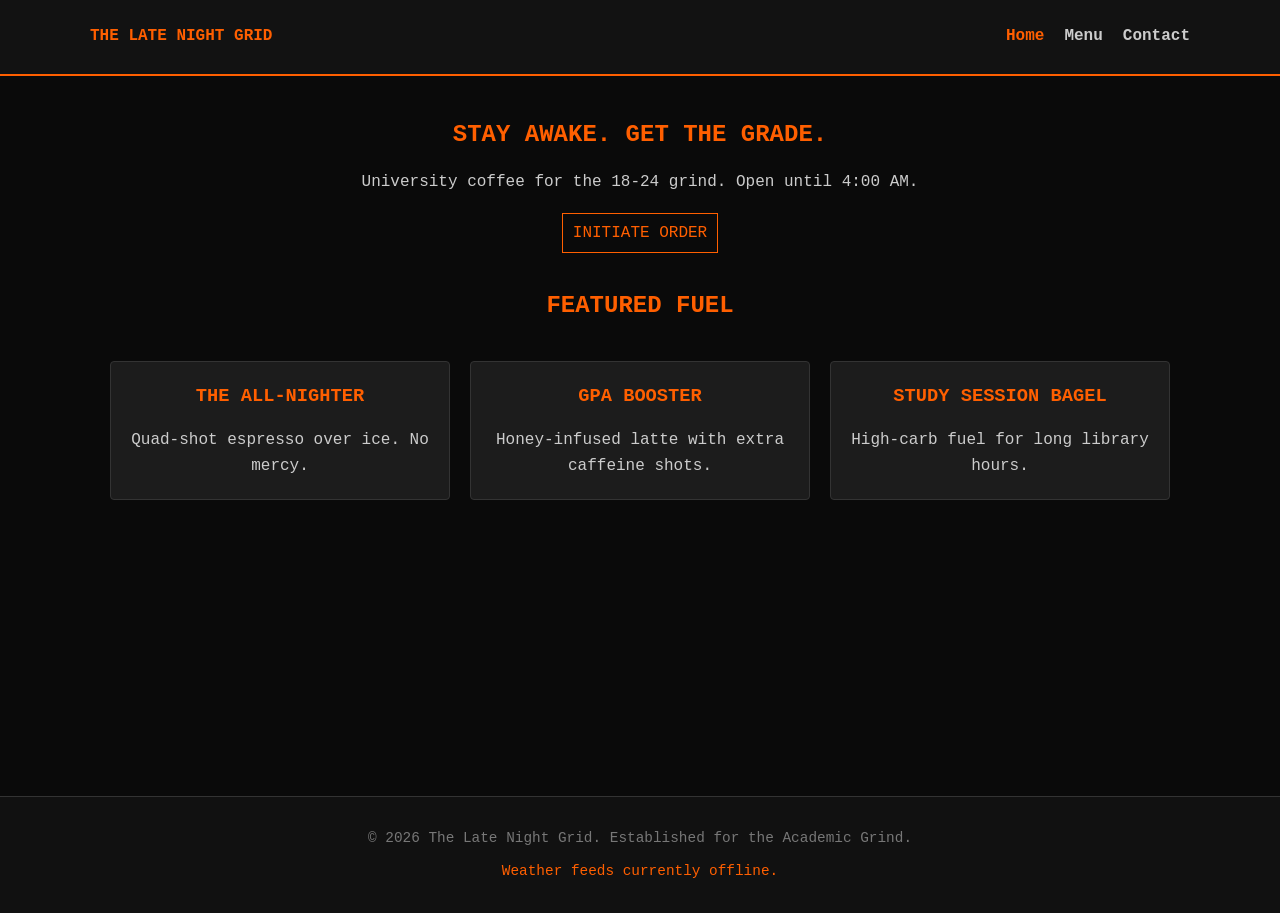
<file: index.html>
<!DOCTYPE html>
<html lang="en">
<head>
    <meta charset="UTF-8">
    <meta name="viewport" content="width=device-width, initial-scale=1.0">
    <title>Home | The Late Night Grid</title>
    <link rel="stylesheet" href="style.css">
    <script src="script.js" defer></script>
</head>
<body>
    <header>
        <nav>
            <div style="color:#ff5f00; font-weight:bold;">THE LATE NIGHT GRID</div>
            <button class="hamburger" aria-label="Menu">
                <span class="bar"></span>
                <span class="bar"></span>
                <span class="bar"></span>
            </button>
            <ul>
                <li><a href="index.html" style="color:#ff5f00;">Home</a></li>
                <li><a href="menu.html">Menu</a></li>
                <li><a href="contact.html">Contact</a></li>
            </ul>
        </nav>
    </header>

    <main>
        <section class="hero">
            <h1>Stay Awake. Get the Grade.</h1>
            <p>University coffee for the 18-24 grind. Open until 4:00 AM.</p>
            <br>
            <a href="menu.html" style="color:#ff5f00; border:1px solid #ff5f00; padding:10px; text-decoration:none;">INITIATE ORDER</a>
        </section>

        <h2 style="text-align: center;">Featured Fuel</h2>
        <div class="grid-container">
            <article class="card">
                <h3>The All-Nighter</h3>
                <p>Quad-shot espresso over ice. No mercy.</p>
            </article>
            <article class="card">
                <h3>GPA Booster</h3>
                <p>Honey-infused latte with extra caffeine shots.</p>
            </article>
            <article class="card">
                <h3>Study Session Bagel</h3>
                <p>High-carb fuel for long library hours.</p>
            </article>
        </div>
    </main>

    <button id="backToTop">↑</button>

    <footer>
        <p>&copy; 2026 The Late Night Grid. Established for the Academic Grind.</p>
        <div id="weather-widget">Loading data...</div>
    </footer>
</body>
</html>
</file>
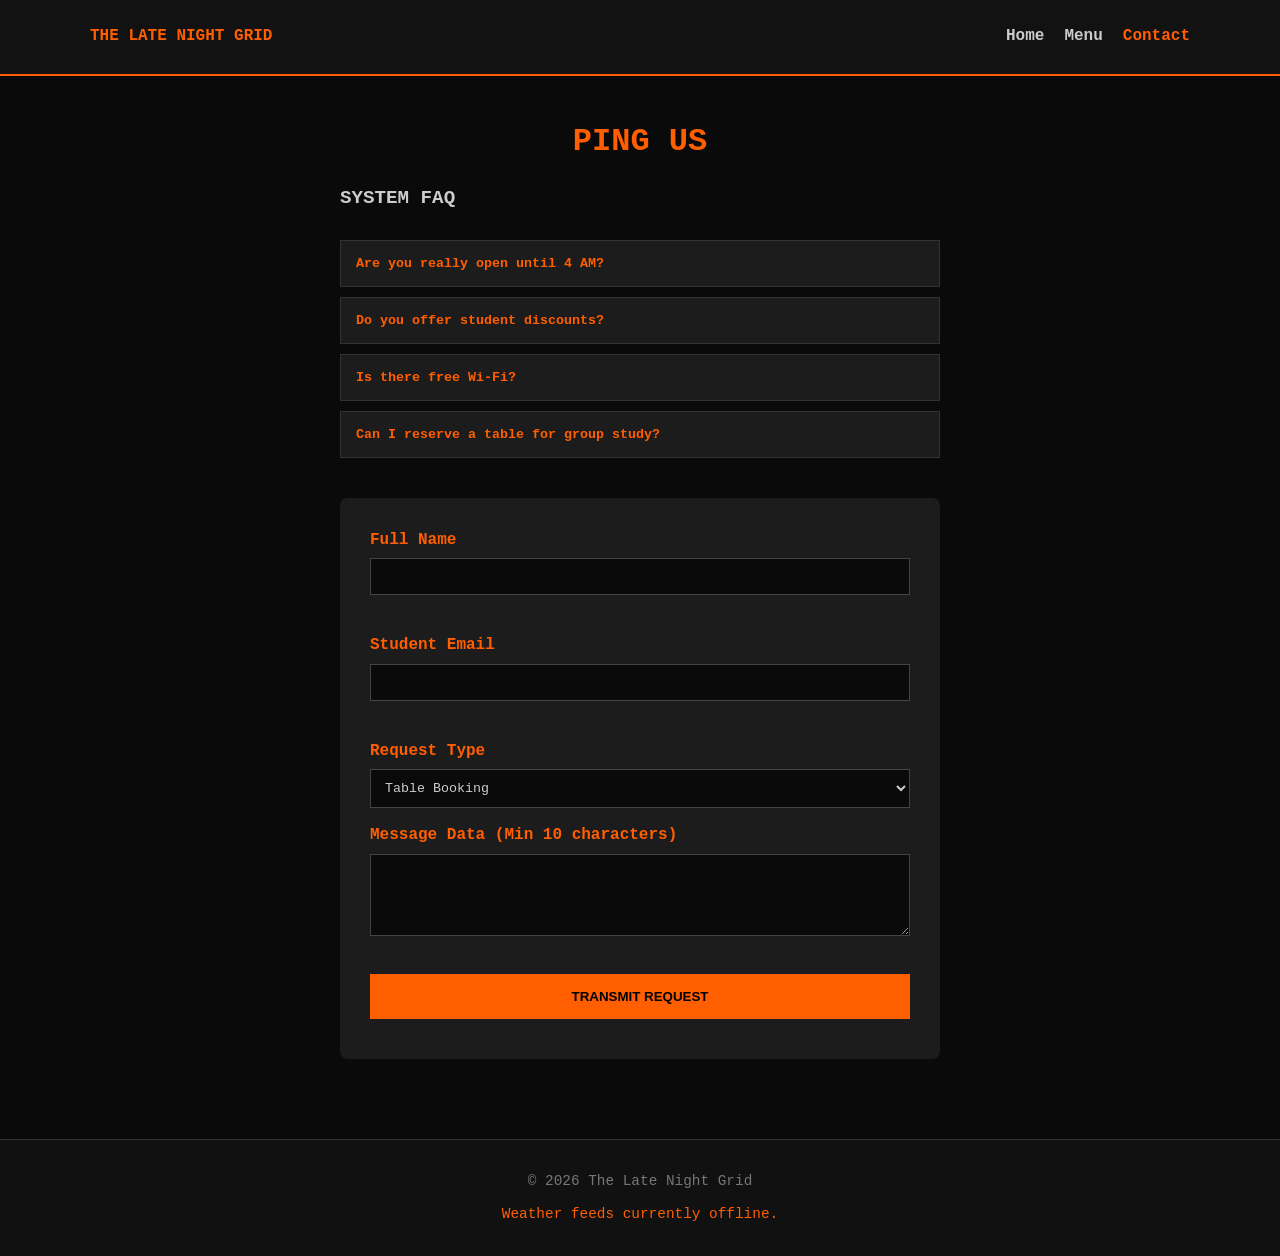
<file: contact.html>
<!DOCTYPE html>
<html lang="en">
<head>
    <meta charset="UTF-8">
    <meta name="viewport" content="width=device-width, initial-scale=1.0">
    <title>Contact | The Late Night Grid</title>
    <link rel="stylesheet" href="style.css">
    <script src="script.js" defer></script>
</head>
<body>
    <header>
        <nav>
            <div style="color:#ff5f00; font-weight:bold;">THE LATE NIGHT GRID</div>
            <button class="hamburger" aria-label="Menu">
                <span class="bar"></span>
                <span class="bar"></span>
                <span class="bar"></span>
            </button>
            <ul>
                <li><a href="index.html">Home</a></li>
                <li><a href="menu.html">Menu</a></li>
                <li><a href="contact.html" style="color:#ff5f00;">Contact</a></li>
            </ul>
        </nav>
    </header>

    <main>
        <h1 style="text-align: center;">Ping Us</h1>
        
        <!-- Feature 5: Accordion FAQ -->
        <section style="max-width: 600px; margin: 0 auto 30px auto;">
            <h2 style="font-size: 1.2rem; color:#cccccc;">System FAQ</h2>
            
            <button class="accordion-btn">Are you really open until 4 AM?</button>
            <div class="panel"><p>Yes, 7 days a week. We close from 4 AM to 6 AM for system reboots (cleaning).</p></div>
            
            <button class="accordion-btn">Do you offer student discounts?</button>
            <div class="panel"><p>Show your student ID for 10% off any caffeine source.</p></div>

            <button class="accordion-btn">Is there free Wi-Fi?</button>
            <div class="panel"><p>Gigabit fiber optic Wi-Fi is free for paying customers.</p></div>

            <button class="accordion-btn">Can I reserve a table for group study?</button>
            <div class="panel"><p>Yes, use the contact form below to book a table 24 hours in advance.</p></div>
        </section>

        <!-- Feature 2: Form Validation Setup -->
        <section class="form-section">
            <form id="contact-form" novalidate>
                <label for="name">Full Name</label>
                <input type="text" id="name" name="name">
                <span class="error-msg" id="name-error"></span>

                <label for="email">Student Email</label>
                <input type="email" id="email" name="email">
                <span class="error-msg" id="email-error"></span>

                <label for="subject">Request Type</label>
                <select id="subject" name="subject" style="margin-bottom:15px;">
                    <option value="booking">Table Booking</option>
                    <option value="feedback">Store Feedback</option>
                    <option value="other">Other</option>
                </select>

                <label for="message">Message Data (Min 10 characters)</label>
                <textarea id="message" name="message" rows="4"></textarea>
                <span class="error-msg" id="message-error"></span>

                <button type="submit">TRANSMIT REQUEST</button>
                <p id="form-success"></p>
            </form>
        </section>
    </main>

    <button id="backToTop">↑</button>

    <footer>
        <p>&copy; 2026 The Late Night Grid</p>
        <div id="weather-widget">Loading data...</div>
    </footer>
</body>
</html>
</file>
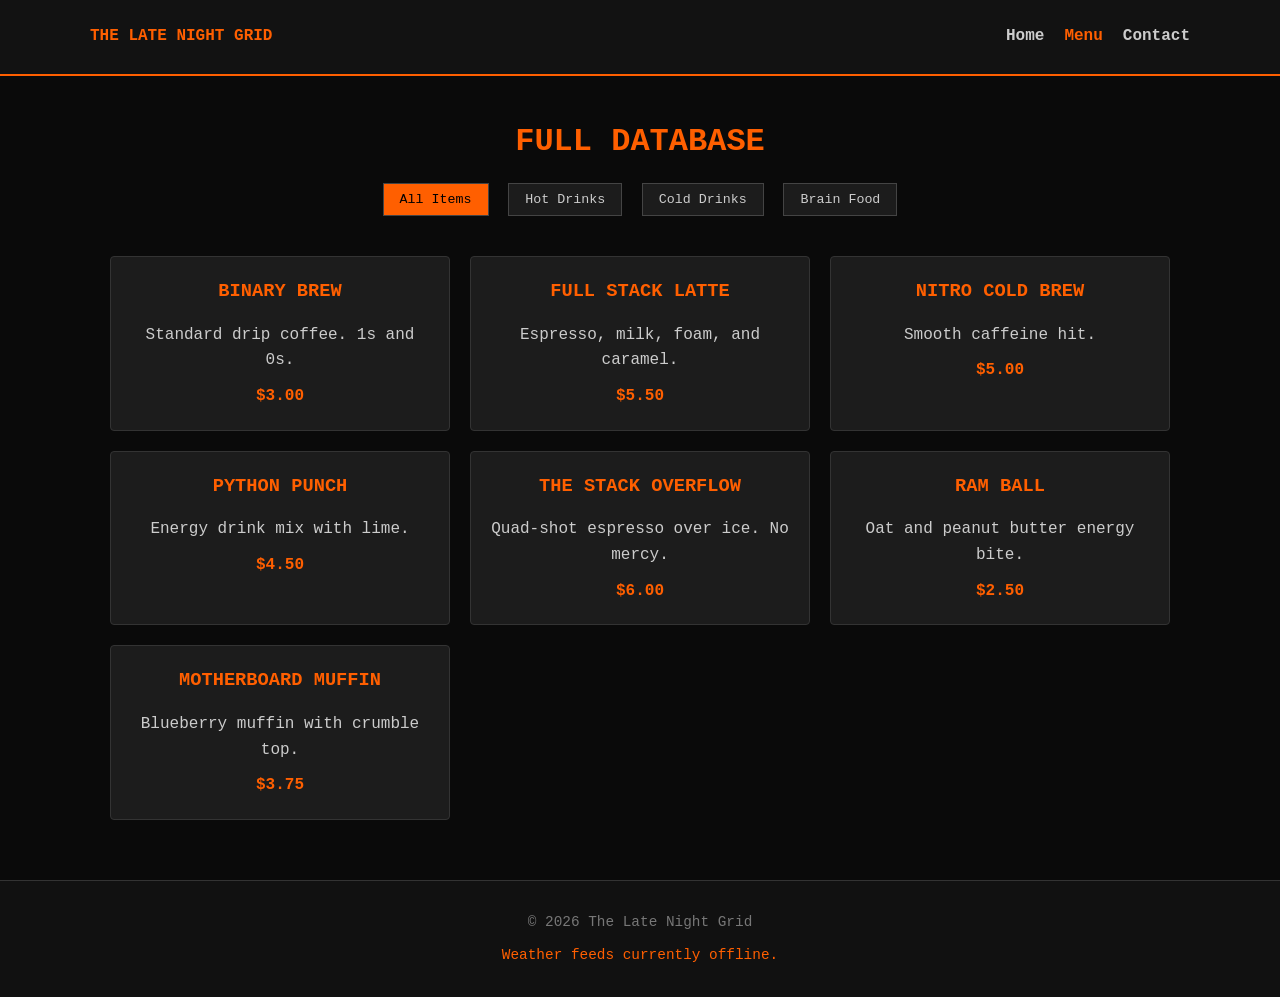
<file: menu.html>
<!DOCTYPE html>
<html lang="en">
<head>
    <meta charset="UTF-8">
    <meta name="viewport" content="width=device-width, initial-scale=1.0">
    <title>Menu | The Late Night Grid</title>
    <link rel="stylesheet" href="style.css">
    <script src="script.js" defer></script>
</head>
<body>
    <header>
        <nav>
            <div style="color:#ff5f00; font-weight:bold;">THE LATE NIGHT GRID</div>
            <button class="hamburger" aria-label="Menu">
                <span class="bar"></span>
                <span class="bar"></span>
                <span class="bar"></span>
            </button>
            <ul>
                <li><a href="index.html">Home</a></li>
                <li><a href="menu.html" style="color:#ff5f00;">Menu</a></li>
                <li><a href="contact.html">Contact</a></li>
            </ul>
        </nav>
    </header>

    <main>
        <h1 style="text-align: center;">Full Database</h1>
        
        <!-- Feature 6: Filter Buttons -->
        <div class="filter-container">
            <button class="filter-btn active" data-category="all">All Items</button>
            <button class="filter-btn" data-category="hot">Hot Drinks</button>
            <button class="filter-btn" data-category="cold">Cold Drinks</button>
            <button class="filter-btn" data-category="food">Brain Food</button>
        </div>

        <!-- Feature 4: Empty Container for JS to fill -->
        <div id="menu-container" class="grid-container">
            <!-- JS inserts items here -->
        </div>
    </main>

    <button id="backToTop">↑</button>

    <footer>
        <p>&copy; 2026 The Late Night Grid</p>
        <div id="weather-widget">Loading data...</div>
    </footer>
</body>
</html>
</file>
<file: style.css>
* {
    margin: 0;
    padding: 0;
    box-sizing: border-box;
}

body {
    background-color: #0a0a0a;
    color: #cccccc;
    font-family: 'Courier New', Courier, monospace;
    line-height: 1.6;
}

h1, h2, h3 {
    color: #ff5f00;
    text-transform: uppercase;
    margin-bottom: 1rem;
}

/* --- NAVIGATION --- */
header {
    background-color: #121212;
    padding: 1.5rem;
    border-bottom: 2px solid #ff5f00;
}

nav {
    display: flex;
    justify-content: space-between;
    align-items: center;
    max-width: 1100px;
    margin: 0 auto;
}

nav ul {
    display: flex;
    list-style: none;
    gap: 20px;
}

nav a {
    color: #cccccc;
    text-decoration: none;
    font-weight: bold;
    transition: color 0.3s;
}

nav a:hover {
    color: #ff5f00;
}

/* HAMBURGER MENU (Feature 1) */
.hamburger {
    display: none;
    cursor: pointer;
    background: none;
    border: none;
}
.hamburger .bar {
    display: block;
    width: 25px;
    height: 3px;
    margin: 5px auto;
    background-color: #ff5f00;
    transition: all 0.3s ease;
}
@media (max-width: 768px) {
    .hamburger { display: block; }
    nav ul {
        display: none;
        flex-direction: column;
        width: 100%;
        text-align: center;
        margin-top: 15px;
    }
    nav ul.active { display: flex; }
}

/* --- LAYOUT & CARDS --- */
main {
    max-width: 1100px;
    margin: 0 auto;
    padding: 40px 20px;
    min-height: 80vh;
}

.hero { text-align: center; padding-bottom: 40px; }

.grid-container {
    display: grid;
    grid-template-columns: repeat(auto-fit, minmax(280px, 1fr));
    gap: 20px;
    padding: 20px 0;
}

.card {
    background-color: #1c1c1c;
    border: 1px solid #333;
    padding: 20px;
    border-radius: 4px;
    text-align: center;
    transition: 0.3s;
}
.card:hover { border-color: #ff5f00; }

/* --- FILTER BUTTONS (Feature 6) --- */
.filter-container {
    text-align: center;
    margin-bottom: 20px;
}
.filter-btn {
    background-color: #1c1c1c;
    color: #cccccc;
    border: 1px solid #444;
    padding: 8px 16px;
    margin: 0 5px;
    cursor: pointer;
    font-family: inherit;
}
.filter-btn:hover, .filter-btn.active {
    background-color: #ff5f00;
    color: #000;
}

/* --- ACCORDION (Feature 5) --- */
.accordion-btn {
    background-color: #1c1c1c;
    color: #ff5f00;
    cursor: pointer;
    padding: 15px;
    width: 100%;
    text-align: left;
    border: 1px solid #333;
    outline: none;
    font-family: inherit;
    font-weight: bold;
    margin-top: 10px;
}
.accordion-btn.active, .accordion-btn:hover { background-color: #2a2a2a; }
.panel {
    padding: 0 15px;
    background-color: #111111;
    max-height: 0;
    overflow: hidden;
    transition: max-height 0.2s ease-out;
    border-left: 2px solid #ff5f00;
}

/* --- FORMS & VALIDATION (Feature 2) --- */
.form-section {
    max-width: 600px;
    margin: 40px auto;
    background: #1c1c1c;
    padding: 30px;
    border-radius: 8px;
}
form { display: flex; flex-direction: column; }
label { color: #ff5f00; margin-bottom: 5px; font-weight: bold; }
input, select, textarea {
    background-color: #0a0a0a;
    border: 1px solid #444;
    color: #cccccc;
    padding: 10px;
    margin-bottom: 5px;
    font-family: inherit;
}
input:focus, textarea:focus { outline: none; border-color: #ff5f00; }
.error-msg { color: #ff3333; font-size: 0.85rem; margin-bottom: 15px; min-height: 18px; }
#form-success { color: #00ff00; font-weight: bold; text-align: center; margin-top: 10px; }
button[type="submit"] {
    background-color: #ff5f00;
    color: #000;
    padding: 15px;
    border: none;
    font-weight: bold;
    cursor: pointer;
}
button[type="submit"]:hover { background-color: #cc4c00; }

/* --- BACK TO TOP (Feature 3) --- */
#backToTop {
    display: none;
    position: fixed;
    bottom: 30px;
    right: 30px;
    background-color: #ff5f00;
    color: #000;
    border: none;
    padding: 15px;
    font-weight: bold;
    cursor: pointer;
    border-radius: 50%;
    z-index: 1000;
}
#backToTop.visible { display: block; }

/* --- FOOTER --- */
footer {
    text-align: center;
    padding: 30px;
    border-top: 1px solid #333;
    font-size: 0.9rem;
    color: #777;
    background-color: #111111;
}
#weather-widget { margin-top: 10px; color: #ff5f00; }
</file>
